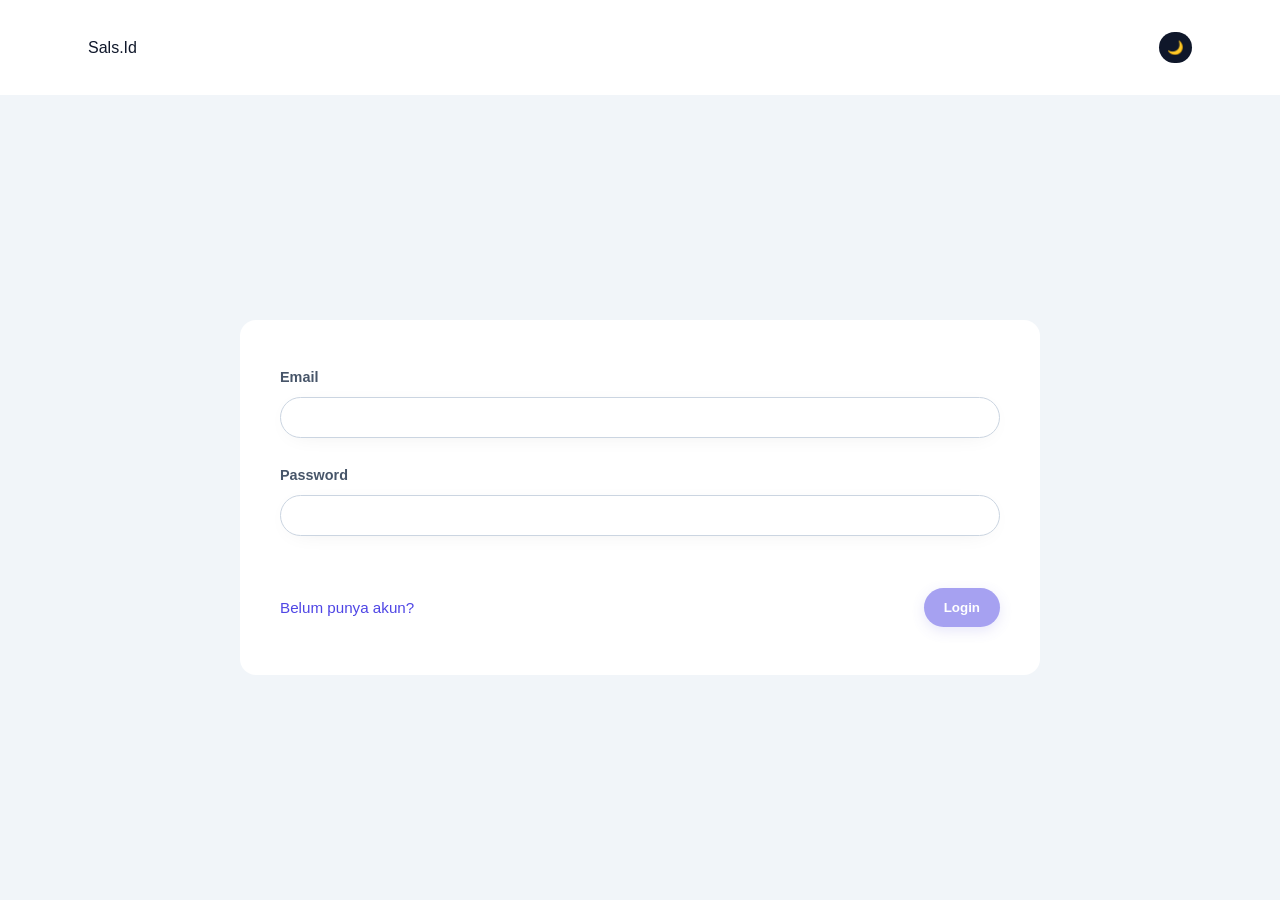
<file: index.html>
<!doctype html>
<html lang="id">
  <head>
    <meta charset="UTF-8" />
    <meta name="viewport" content="width=device-width, initial-scale=1.0" />
    <link rel="stylesheet" href="css/variables.css" />
    <link rel="stylesheet" href="css/style.css" />
    <link rel="stylesheet" href="css/dark-mode.css" />
    <link rel="stylesheet" href="css/utilities.css" />
  </head>
  <body>
    <header class="site-header">
      <div class="container header-inner">
        <span>Sals.Id</span>
        <button id="darkBtn" class="circle-btn">🌙</button>
      </div>
    </header>

    <main class="box-position">
      <div class="container">
        <form id="loginForm">
          <div class="box-container">
            <div class="input-container">
              <label for="loginEmail" class="email-text">Email</label>
              <input type="email" id="loginEmail" class="box-input" />
              <small id="emailError" class="error-text"></small>
            </div>
            <div class="input-container">
              <label for="loginPassword" class="box-text">Password</label>
              <input
                type="password"
                id="loginPassword"
                class="box-input"
              />
              <small id="passwordError" class="error-text"></small>
            </div>
            <div class="button-container">
              <a href="register.html" id="signUp" class="sign-up"
                >Belum punya akun?</a
              >
              <button id="loginBtn" class="btn btn-primary" type="submit">
                Login
              </button>
            </div>
          </div>
        </form>
      </div>
    </main>

    <script type="module" src="js/login.js"></script>
  </body>
</html>
</file>
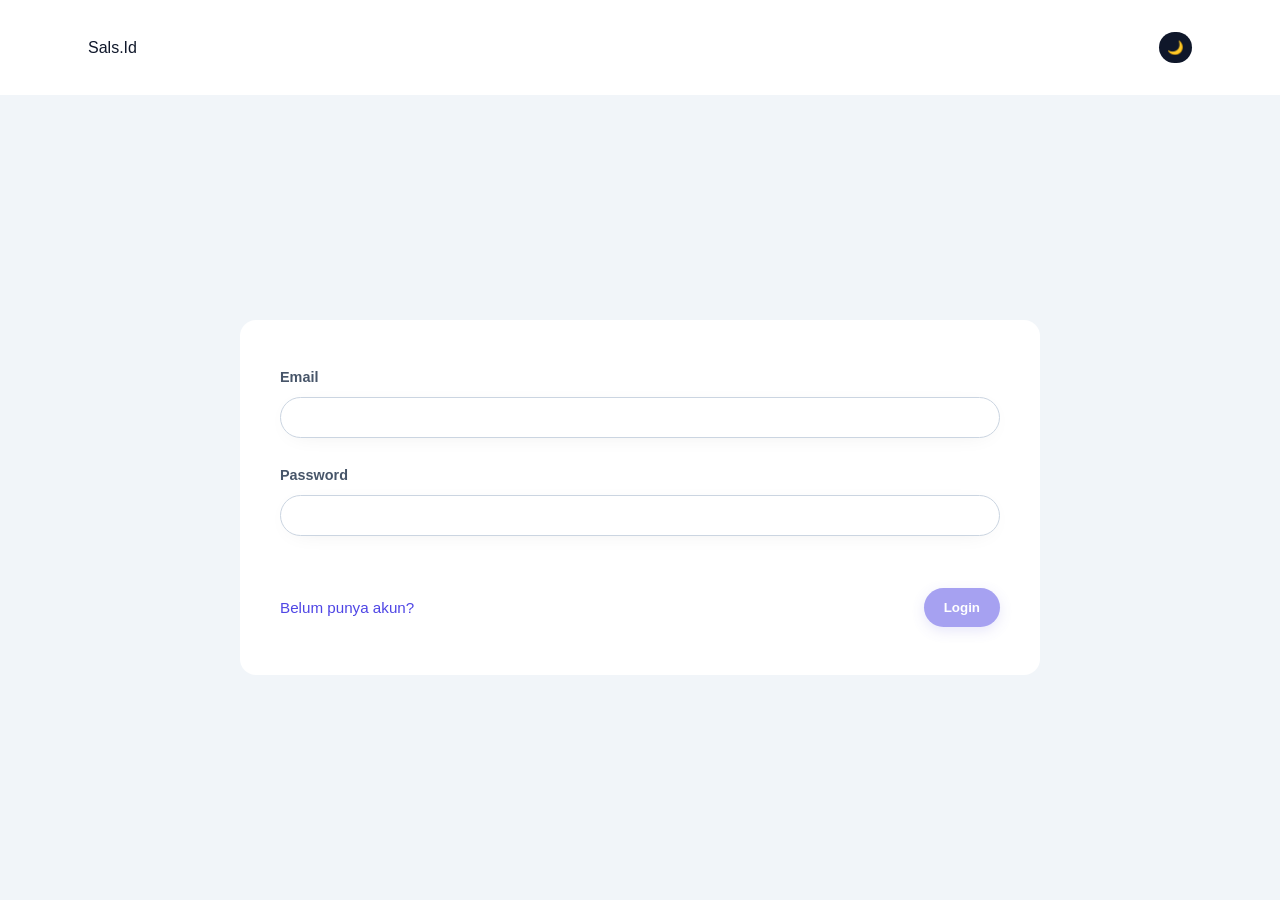
<file: dashboard.html>
<!doctype html>
<html lang="id">
  <head>
    <meta charset="UTF-8" />
    <meta name="viewport" content="width=device-width, initial-scale=1.0" />
    <link rel="stylesheet" href="css/variables.css" />
    <link rel="stylesheet" href="css/dark-mode.css" />
    <link rel="stylesheet" href="css/style.css" />
    <link rel="stylesheet" href="css/dashboard.css" />
    <link rel="stylesheet" href="css/hamburger.css" />
    <link rel="stylesheet" href="css/utilities.css" />
    <title>Fake-Login</title>
  </head>
  <body>
    <header class="site-header">
      <div class="container header-inner">
        <span>Sals.Id</span>
        <button class="hamburger" aria-label="Open menu">
          <span></span>
          <span></span>
          <span></span>
        </button>
      </div>
    </header>

    <div class="overlay"></div>

    <aside class="sidebar">
      <h2 class="sidebar-title">menu</h2>
      <nav>
        <ul class="menu">
          <li class="wrapper-item">
            <div
              id="darkBtn"
              class="menu-dark-mode menu-item container-space-between"
            >
              <span class="menu-label">Dark Mode</span>
              <button type="button" class="toggle-box">
                <span class="toggle-circle"></span>
              </button>
            </div>
          </li>

          <li class="wrapper-item">
            <div id="menu-view-account" class="menu-item">
              <span class="menu-label">View account</span>
            </div>
          </li>

          <li class="wrapper-item">
            <div id="menu-edit-email" class="menu-item">
              <span class="menu-label">Edit Email</span>
            </div>
          </li>

          <li class="wrapper-item">
            <div id="menu-edit-password" class="menu-item">
              <span class="menu-label">Edit Password</span>
            </div>
          </li>

          <li class="wrapper-item">
            <div class="menu-item">
              <span id="btnLogoutAccount" class="menu-label">Logout</span>
            </div>
          </li>
        </ul>
      </nav>
    </aside>

    <main class="container">
      <section id="dashboard-section" class="dashboard">
        <div class="container-space-between margin-top-32">
          <div class="time-zone">
            <p id="liveDate" class="live-date"></p>
            <p id="liveTime" class="live-time"></p>
          </div>
        </div>
        <div>
          <h1 class="title-dashboard">Selamat Datang</h1>
          <p class="user-email" id="userEmail"></p>
        </div>
      </section>
      <section id="view-account-section" class="view-account" hidden>
        <div class="margin-top-16">
          <button id="btnBack" class="btn-back">Back</button>
        </div>
        <h2 class="margin-top-48">View account</h2>
        <ul id="listAccount" class="list-account"></ul>
        <div class="button-right-position">
          <button
            type="button"
            id="btnDeleteAccount"
            class="btn btn-danger margin-top-32"
          >
            Delete Account
          </button>
        </div>
      </section>
      <section id="edit-email-section" class="edit-email" hidden>
        <form id="formEditEmail">
          <div class="input-container margin-top-48">
            <label for="currentEmail">Current Email</label>
            <input type="email" id="currentEmail" class="box-input" />
            <small id="currentEmailError" class="error-text"></small>
          </div>
          <div class="input-container margin-top-32">
            <label for="newEmail">New Email</label>
            <input type="email" id="newEmail" class="box-input" />
            <small id="newEmailError" class="error-text"></small>
          </div>
          <div class="button-right-position">
            <button
              type="submit"
              id="edit-email-btn"
              class="btn btn-primary margin-top-32"
            >
              Save
            </button>
          </div>
        </form>
      </section>
      <section id="edit-password-section" class="edit-password" hidden>
        <form id="formEditPassword">
          <div class="input-container margin-top-48">
            <label for="currentPassword">Current Password</label>
            <input type="password" id="currentPassword" class="box-input" />
            <small id="currentPasswordError" class="error-text"></small>
          </div>
          <div class="input-container margin-top-32">
            <label for="newPassword">New Password</label>
            <input type="password" id="newPassword" class="box-input" />
            <small id="newPasswordError" class="error-text"></small>
          </div>
          <div class="button-right-position margin-top-16">
            <button
              type="submit"
              id="edit-password-btn"
              class="btn btn-primary margin-top-32"
            >
              Save
            </button>
          </div>
        </form>
      </section>
      <section></section>
    </main>

    <div id="deleteConfirmation" class="confirmation" hidden>
      <div id="boxDeleteConfirmation" class="box-confirmation" hidden>
        <h2>Delete Account</h2>
        <p>Yakin ingin menghapus akun?</p>
        <div class="button-container">
          <button type="button" id="btnCancelDelete" class="btn btn-outline">
            Cancel
          </button>
          <button type="button" id="btnConfirmDelete" class="btn btn-danger">
            Delete
          </button>
        </div>
      </div>
    </div>

    <div id="logoutConfirmation" class="confirmation" hidden>
      <div id="boxLogoutConfirmation" class="box-confirmation" hidden>
        <h2>Logout Account</h2>
        <p>Yakin ingin logout akun?</p>
        <div class="button-container">
          <button type="button" id="btnCancelLogout" class="btn btn-outline">
            Cancel
          </button>
          <button type="button" id="btnConfirmLogout" class="btn btn-primary">
            Logout
          </button>
        </div>
      </div>
    </div>

    <script type="module" src="js/dashboard.js"></script>
  </body>
</html>
</file>
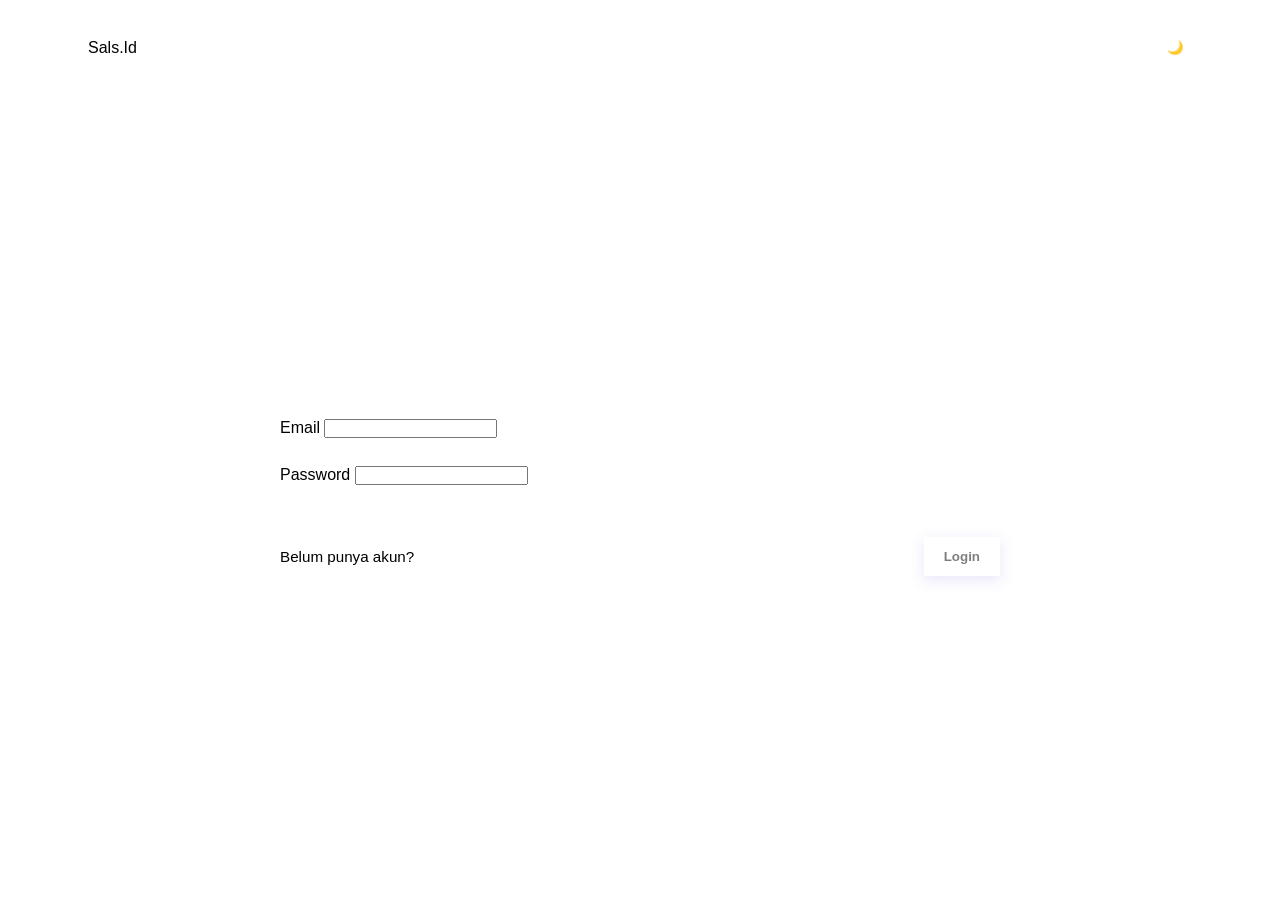
<file: login.html>
<!doctype html>
<html lang="en">
  <head>
    <meta charset="UTF-8" />
    <meta name="viewport" content="width=device-width, initial-scale=1.0" />
    <link rel="stylesheet" href="css/style.css" />
    <title>Fake-Login</title>
  </head>
  <body>
    <header class="site-header">
      <div class="container header-inner">
        <span>Sals.Id</span>
        <button id="darkBtn" class="circle-btn">🌙</button>
      </div>
    </header>

    <main class="box-position">
      <div class="container">
        <form id="loginForm">
          <div class="box-container">
            <div class="email-container">
              <label for="loginEmail" class="email-text">Email</label>
              <input type="email" id="loginEmail" class="email-input" />
              <small id="emailError" class="error-text"></small>
            </div>
            <div class="password-container">
              <label for="loginPassword" class="password-text">Password</label>
              <input
                type="password"
                id="loginPassword"
                class="password-input"
              />
              <small id="passwordError" class="error-text"></small>
            </div>
            <div class="button-container">
              <a href="register.html" id="signUp" class="sign-up"
                >Belum punya akun?</a
              >
              <button id="loginBtn" class="btn btn-primary" type="submit">
                Login
              </button>
            </div>
          </div>
        </form>
      </div>
    </main>

    <script type="module" src="js/login.js"></script>
  </body>
</html>
</file>
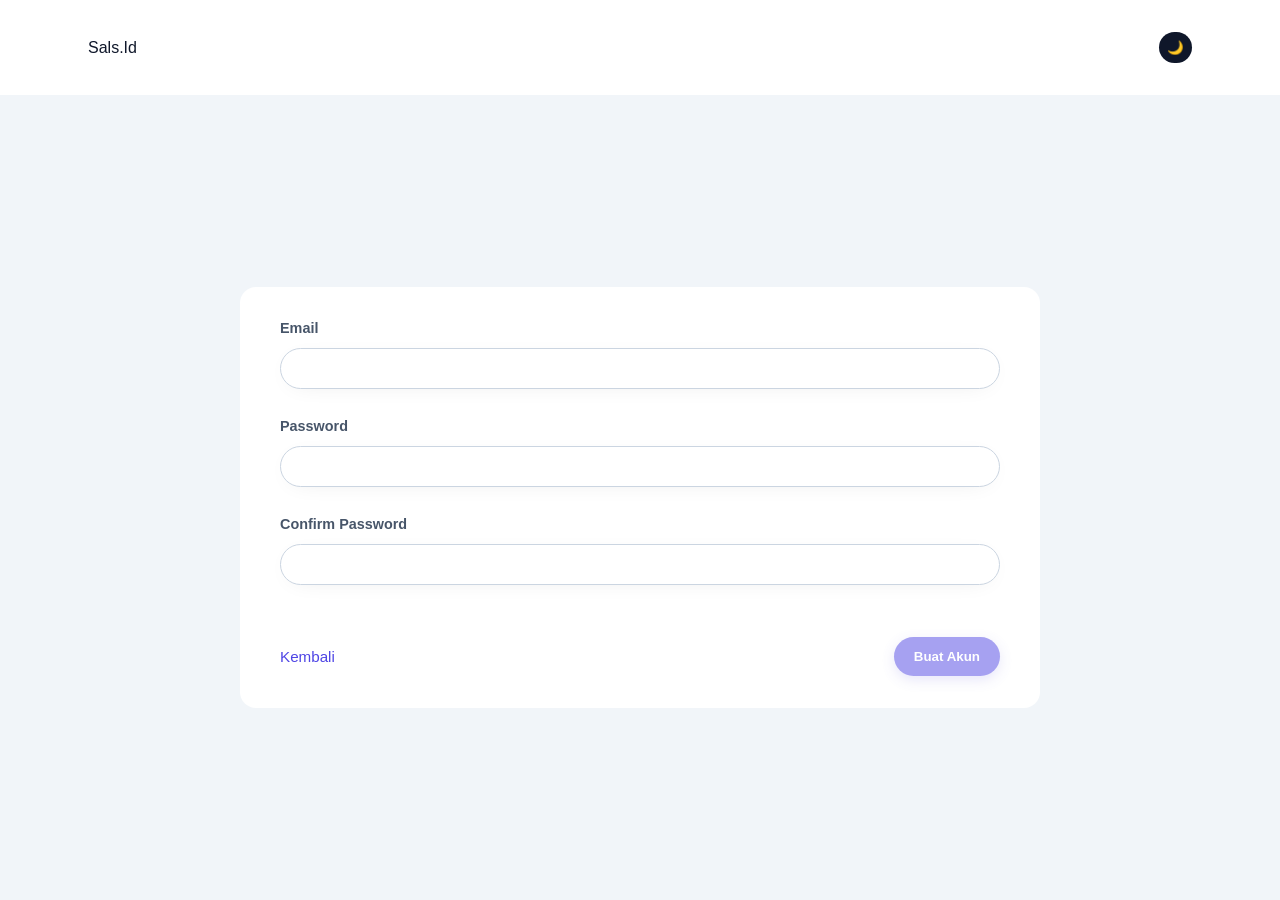
<file: register.html>
<!doctype html>
<html lang="id">
  <head>
    <meta charset="UTF-8" />
    <meta name="viewport" content="width=device-width, initial-scale=1.0" />
    <link rel="stylesheet" href="css/variables.css" />
    <link rel="stylesheet" href="css/style.css" />
    <link rel="stylesheet" href="css/dark-mode.css" />
    <link rel="stylesheet" href="css/utilities.css" />
    <title>Fake-Login</title>
  </head>
  <body>
    <header class="site-header">
      <div class="container header-inner">
        <span>Sals.Id</span>
        <button id="darkBtn" class="circle-btn">🌙</button>
      </div>
    </header>

    <main class="box-position">
      <div class="container">
        <form id="registerForm">
          <div class="box-container pd-top-btm-24">
            <div class="input-container">
              <label for="registerEmail" class="email-text">Email</label>
              <input type="email" id="registerEmail" class="box-input" />
              <small class="error-text" id="emailError"></small>
            </div>
            <div class="input-container">
              <label for="registerPassword" class="password-text"
                >Password</label
              >
              <input
                type="password"
                id="registerPassword"
                class="box-input"
              />
              <small class="error-text" id="passwordError"></small>
            </div>
            <div class="input-container">
              <label for="registerConfirmPassword" class="password-text"
                >Confirm Password</label
              >
              <input
                type="password"
                id="registerConfirmPassword"
                class="box-input"
              />
              <small class="error-text" id="confirmPasswordError"></small>
            </div>
            <div class="button-container">
              <a href="index.html" id="signUp" class="sign-up">Kembali</a>
              <button id="registerBtn" class="btn btn-primary" type="submit">
                Buat Akun
              </button>
            </div>
          </div>
        </form>
      </div>
    </main>

    <script type="module" src="js/register.js"></script>
  </body>
</html>
</file>
<file: css/variables.css>
:root {
  --primary: #6366f1;
  --primary-dark: #4f46e5;
  --primary-light: #a5b4fc;
  --secondary: #ec489a;
  --dark: #0f172a;

  --primary-outline-hover: #eef2ff;
  
  --color-danger: #dc2626;
  --color-danger-dark: #b91c1c;

  --gray-800: #1e293b;
  --gray-600: #475569;
  --gray-400: #94a3b8;
  --gray-200: #e2e8f0;
  --gray-100: #f1f5f9;
  --gray-50: #f7f7f7;

  --white: #ffffff;

  --border-input: #cbd5e1;
  --focus-input: #3b82f6;

  --radius-sm: 1rem;
  --radius-pill: 999px;

  --transition: 0.3s ease;
}
</file>
<file: css/style.css>
* {
  margin: 0;
  padding: 0;
  box-sizing: border-box;
}

body {
  min-height: 100vh;
  display: flex;
  flex-direction: column;
  font-family: Arial, Helvetica, sans-serif;
  background-color: var(--gray-100);
  color: var(--dark);
  transition:
    background-color var(--transition),
    color var(--transition);
}

li {
  list-style: none;
}

a {
  text-decoration: none;
}

.container {
  width: 100%;
  max-width: 1200px;
  margin-inline: auto;
  padding: 0 clamp(1rem, 5vw, 3rem);
}

.site-header {
  background-color: var(--white);
  color: var(--dark);
}

.header-inner {
  display: flex;
  justify-content: space-between;
  align-items: center;
  padding: 2rem clamp(1rem, 5vw, 3rem);
}

.box-position {
  flex: 1;
  display: flex;
  justify-content: center;
  align-items: center;
}

.box-container {
  display: flex;
  flex-direction: column;
  background-color: var(--white);
  gap: 1.5rem;
  padding: 3rem 2.5rem;
  width: 100%;
  margin-inline: auto;
  max-width: 800px;
  border-radius: var(--radius-sm);
}

.input-container label {
  display: inline-block;
  font-size: 0.9rem;
  font-weight: 600;
  margin-bottom: 0.5rem;
  color: var(--gray-600);
}

.box-input {
  width: 100%;
  margin-top: 0.25rem;
  padding: 0.75rem 1.25rem;
  border: 1px solid var(--border-input);
  box-shadow: 0 4px 24px -12px rgba(0, 0, 0, 0.12);
  border-radius: var(--radius-pill);
}

.box-input:focus {
  outline: 1px solid var(--focus-input);
}

.box-input:focus.error {
  border-color: red;
  outline-color: red;
}

.box-input:focus.valid {
  border-color: green;
  outline-color: green;
}

.error-text {
  display: flex;
  font-size: 0.9rem;
  padding-top: 0.25rem;
  margin-left: 1rem;
  color: red;
}

.button-container {
  display: flex;
  justify-content: space-between;
  align-items: center;
  margin-top: 1.5rem;
}

.btn {
  display: inline-block;
  border: none;
  padding: 0.75rem 1.25rem;
  border-radius: var(--radius-pill);
  font-weight: 600;
  cursor: pointer;
  transition: 0.25s ease;
}

.btn-back {
  display: inline-block;
  border: none;
  background: transparent;
  color: var(--primary);
  font-size: 1.25rem;
  font-weight: 600;
  cursor: pointer;
  transition: 0.25s ease;
}

.btn-back:hover {
  transform: translateX(3px);
  color: var(--primary-dark);
}

.btn.btn-primary:disabled {
  opacity: 0.5;
  cursor: not-allowed;
}

.btn-primary {
  color: var(--white);
  background-color: var(--primary-dark);
  box-shadow: 0 4px 12px rgba(79, 70, 229, 0.25);
}

.btn-primary:hover {
  background-color: var(--primary);
}

.btn-danger {
  background-color: var(--color-danger);
  color: var(--white);
}

.btn-danger:hover {
  background-color: var(--color-danger-dark);
}

.btn-outline {
  border: 1px solid var(--primary);
  background-color: var(--white);
  color: var(--dark);
}

.btn-outline:hover {
  background-color: var(--primary-outline-hover);
}

.circle-btn {
  background-color: var(--dark);
  padding: 0.5rem;
  border: none;
  border-radius: var(--radius-pill);
}

.sign-up {
  text-decoration: none;
  color: var(--primary-dark);
  font-size: 0.95rem;
  transition: 0.25s ease;
}

.sign-up:hover {
  color: var(--primary);
}

.logout-btn:hover {
  color: var(--primary);
}
</file>
<file: css/dark-mode.css>
body.dark-mode {
  background-color: var(--dark);
  color: var(--white);
}

body.dark-mode .site-header {
  background-color: var(--gray-800);
  color: var(--white);
}

body.dark-mode .circle-btn {
  background-color: var(--white);
}

body.dark-mode .box-container {
  background-color: var(--gray-800);
  color: var(--white);
}

body.dark-mode .box-confirmation{
  background-color: var(--gray-800);
  color: var(--white);
}

body.dark-mode .hamburger span {
  background-color: var(--white);
}

body.dark-mode .menu-label {
  color: var(--gray-100);
}

body.dark-mode .sidebar {
  background-color: var(--gray-800);
}

body.dark-mode .input-container label {
  color: var(--white);
}

body.dark-mode .box-input {
  background-color: var(--dark);
  color: var(--white);
  border: 1px solid var(--gray-600);
}
</file>
<file: css/utilities.css>
.container-space-between {
  display: flex;
  justify-content: space-between;
  align-items: center;
}

.button-right-position {
  display: flex;
  justify-content: flex-end;
}

.pd-top-btm-24 {
  padding-block: 2rem;
}

.margin-top-16 {
  margin-top: 1rem;
}

.margin-bottom-16 {
  margin-bottom: 1rem;
}

.margin-top-32 {
  margin-top: 2rem;
}

.margin-top-48 {
  margin-top: 3rem;
}

.margin-left-16 {
  margin-left: 1rem;
}

.margin-left-32 {
  margin-left: 2rem;
}
</file>
<file: css/dashboard.css>
.title-dashboard {
  font-size: 2.5rem;
  margin-top: 2rem;
  text-align: center;
}

.user-email {
  font-size: 1.25rem;
  margin-top: 1rem;
  text-align: center;
}

.confirmation {
  position: fixed;
  inset: 0;
  opacity: 0;

  display: flex;
  justify-content: center;
  align-items: center;
  background-color: rgba(0, 0, 0, 0.4);

  z-index: 110;
  transition: var(--transition);
}

.confirmation.hide {
  pointer-events: none;
}

.confirmation.show {
  opacity: 1;
}

.box-confirmation {
  width: clamp(300px, 40vw, 400px);
  background-color: var(--white);
  color: var(--dark);
  text-align: center;
  padding: 2rem;
  border-radius: 1rem;
}

.box-confirmation h2 {
  margin-bottom: 1.5rem;
}

.box-confirmation p {
  margin-bottom: 3rem;
}
</file>
<file: css/hamburger.css>
.hamburger {
  width: 30px;
  height: 30px;
  display: flex;
  flex-direction: column;
  justify-content: center;
  align-items: center;
  gap: 0.375rem;
  background: transparent;
  border: none;
  cursor: pointer;
}

.hamburger span {
  width: 24px;
  height: 3px;
  background-color: var(--dark);
  border-radius: 0.75rem;
  transition: var(--transition);
}

.hamburger.active span:nth-child(1) {
  transform: translateY(9px) rotate(45deg);
}

.hamburger.active span:nth-child(2) {
  opacity: 0;
}

.hamburger.active span:nth-child(3) {
  transform: translateY(-9px) rotate(-45deg);
}

/* Overlay */
.overlay {
  position: fixed;
  inset: 0;
  opacity: 0;
  pointer-events: none;
  background-color: rgba(0, 0, 0, 0.4);
  transition: var(--transition);
  z-index: 90;
}

.overlay.show {
  opacity: 1;
  pointer-events: all;
}

/* Sidebar */
.sidebar {
  position: fixed;
  top: 0;
  transform: translateX(-100%);
  width: clamp(200px, 35vw, 350px);
  height: 100vh;
  padding: 2rem 1.5rem;
  background-color: var(--gray-100);
  transition: var(--transition);
  z-index: 100;
}

.sidebar.show {
  transform: translateX(0);
}

.sidebar-title {
  margin-bottom: 2rem;
}

.wrapper-item {
  padding: 1rem 0;
  color: var(--gray-600);
  font-size: 1.125rem;
  cursor: pointer;
}

.menu-item {
  border-bottom: 1px solid var(--gray-600);
  padding-bottom: 0.5rem;
  transition: var(--transition);
}

.menu-label {
  display: block;
  color: var(--dark);
  transition: var(--transition);
}

.menu-label:active {
  transform: translateY(3px);
}

.toggle-box {
  width: 3.25rem;
  height: 1.75rem;
  padding: 3px;
  border-radius: var(--radius-pill);
  border: none;
  background-color: var(--gray-400);
  cursor: pointer;
  transition: var(--transition);
}

.toggle-box.active {
  background-color: #4caf50;
}

.toggle-box.active .toggle-circle {
  transform: translateX(24px);
}

.toggle-circle {
  display: block;
  width: 1.375rem;
  height: 1.375rem;
  border-radius: var(--radius-pill);
  background-color: var(--white);
  transition: var(--transition);
}
</file>
